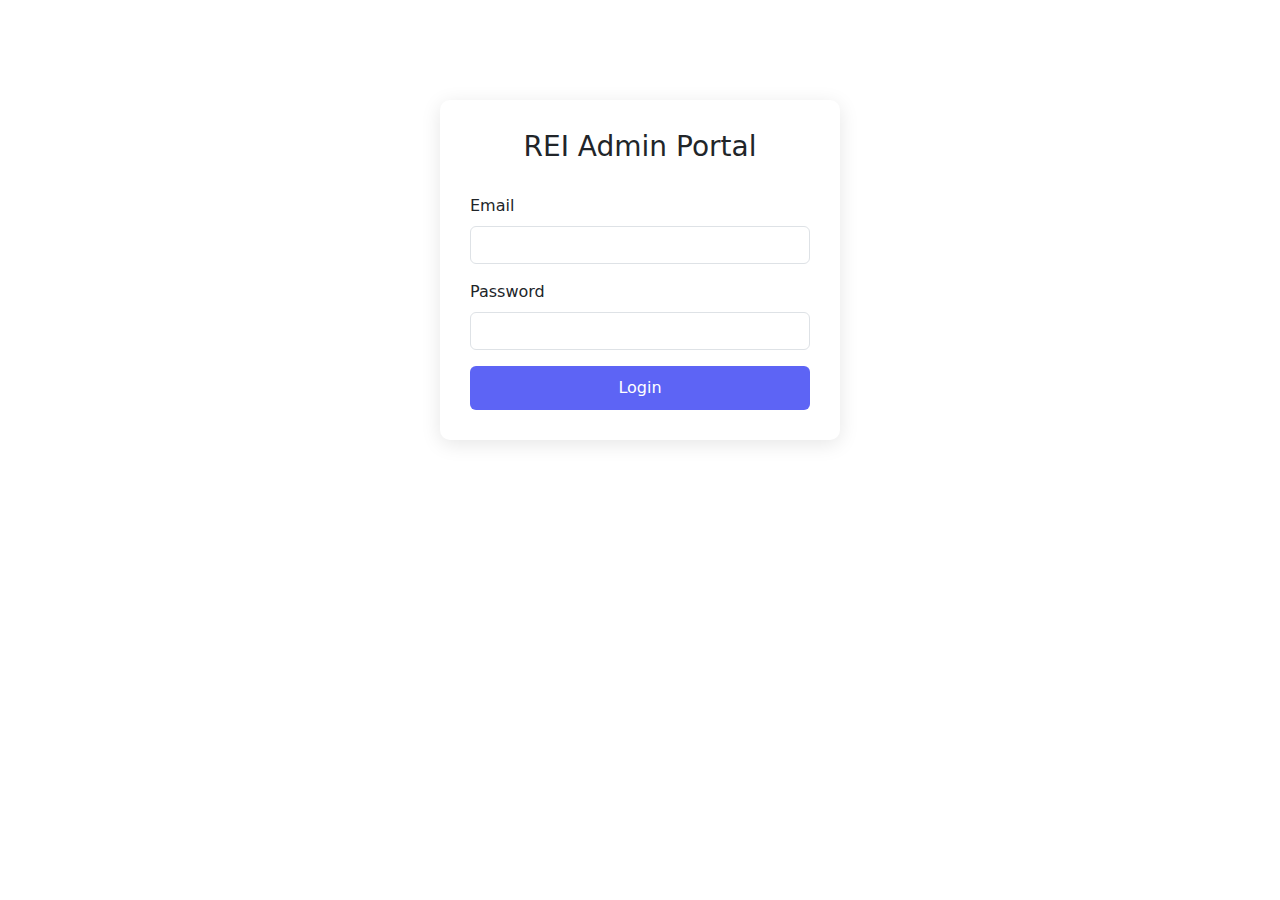
<file: admin-login.html>
<!DOCTYPE html>
<html lang="en">
<head>
  <meta charset="UTF-8">
  <meta name="viewport" content="width=device-width, initial-scale=1.0">
  <title>REI Consultancy | Admin Login</title>
  <link href="https://cdn.jsdelivr.net/npm/bootstrap@5.3.0/dist/css/bootstrap.min.css" rel="stylesheet">
  <style>
    :root {
      --primary-blue: #5D64F5;
    }
    .login-container {
      max-width: 400px;
      margin: 100px auto;
      padding: 30px;
      border-radius: 10px;
      box-shadow: 0 4px 20px rgba(0, 0, 0, 0.1);
    }
    .login-logo {
      text-align: center;
      margin-bottom: 30px;
    }
    .btn-login {
      background-color: var(--primary-blue);
      border: none;
      padding: 10px;
    }
  </style>
</head>
<body>
  <div class="container">
    <div class="login-container">
      <div class="login-logo">
        <h3>REI Admin Portal</h3>
      </div>
      <form id="loginForm">
        <div class="mb-3">
          <label for="email" class="form-label">Email</label>
          <input type="email" class="form-control" id="email" required>
        </div>
        <div class="mb-3">
          <label for="password" class="form-label">Password</label>
          <input type="password" class="form-control" id="password" required>
        </div>
        <button type="submit" class="btn btn-primary btn-login w-100">Login</button>
      </form>
    </div>
  </div>

  <script>
    document.getElementById('loginForm').addEventListener('submit', function(e) {
      e.preventDefault();
      
      const email = document.getElementById('email').value;
      const password = document.getElementById('password').value;
      
      // Hardcoded admin credentials for demo
      // In a real app, you would check against a database
      if (email === 'admin@rei.com' && password === 'admin123') {
        // Store login state in sessionStorage
        sessionStorage.setItem('isAdminAuthenticated', 'true');
        
        // Redirect to admin dashboard
        window.location.href = 'admin.html';
      } else {
        alert('Invalid credentials. Please try again.');
      }
    });
  </script>
</body>
</html>
</file>
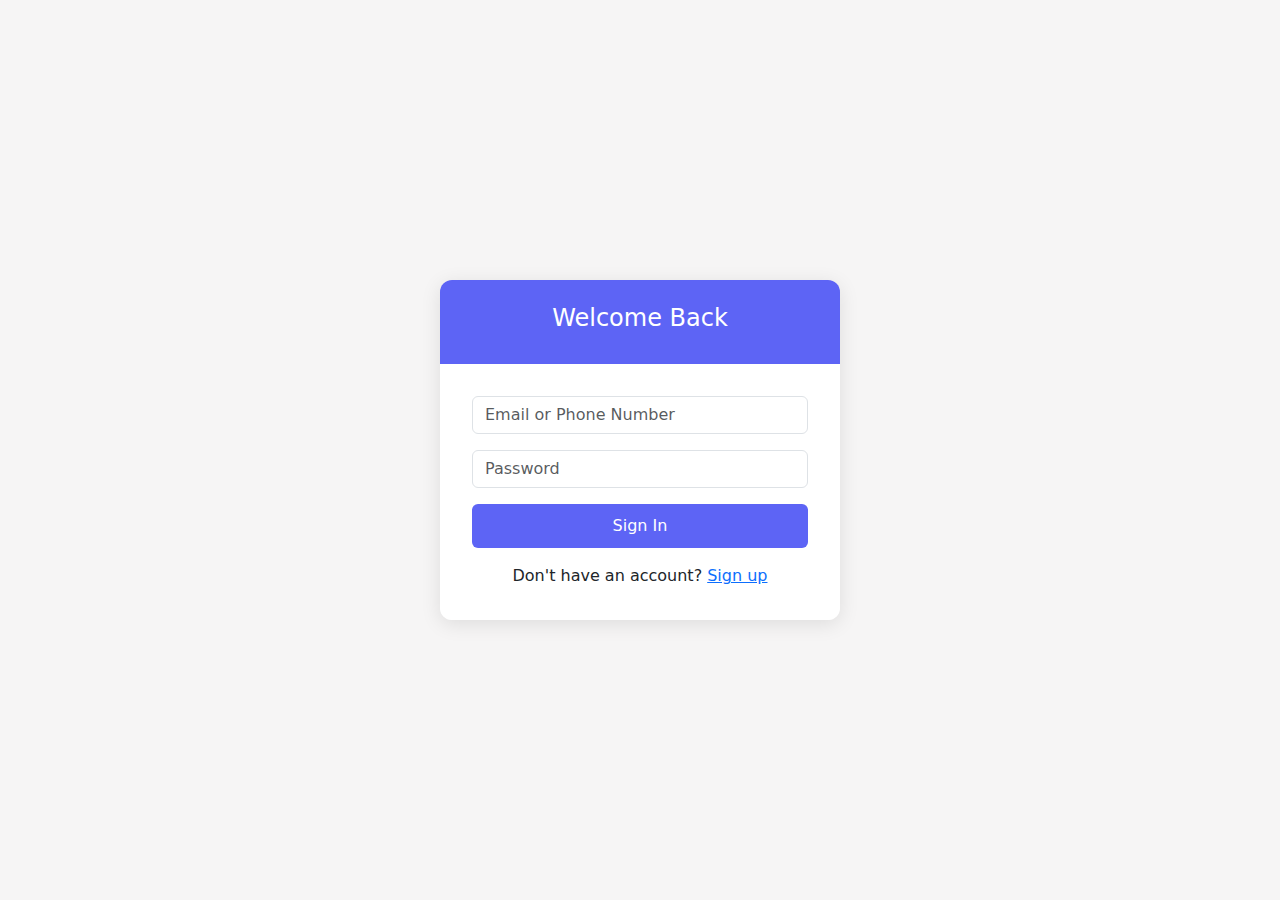
<file: login.html>
<!DOCTYPE html>
<html lang="en">
<head>
  <meta charset="UTF-8">
  <meta name="viewport" content="width=device-width, initial-scale=1.0">
  <title>REI - Login</title>
  <!-- Bootstrap CSS -->
  <link href="https://cdn.jsdelivr.net/npm/bootstrap@5.3.0/dist/css/bootstrap.min.css" rel="stylesheet">
  <style>
    body {
      background-color: #F6F5F5;
      display: flex;
      align-items: center;
      min-height: 100vh;
    }
    .auth-card {
      width: 100%;
      max-width: 400px;
      margin: 0 auto;
      border: none;
      border-radius: 12px;
      box-shadow: 0 4px 20px rgba(0,0,0,0.1);
    }
    .auth-header {
      background-color: #5D64F5;
      color: white;
      padding: 1.5rem;
      border-radius: 12px 12px 0 0;
      text-align: center;
    }
    .auth-body {
      padding: 2rem;
      background: white;
      border-radius: 0 0 12px 12px;
    }
    .btn-primary {
      background-color: #5D64F5;
      border: none;
      padding: 10px;
    }
  </style>
</head>
<body>
  <div class="container py-5">
    <div class="auth-card">
      <div class="auth-header">
        <h4>Welcome Back</h4>
      </div>
      <div class="auth-body">
        <form>
          <div class="mb-3">
            <input type="text" class="form-control" placeholder="Email or Phone Number" required>
          </div>
          <div class="mb-3">
            <input type="password" class="form-control" placeholder="Password" required>
          </div>
          <button type="submit" class="btn btn-primary w-100 mb-3">Sign In</button>
          <div class="text-center">
            <p class="mb-0">Don't have an account? <a href="register.html">Sign up</a></p>
          </div>
        </form>
      </div>
    </div>
  </div>
</body>
</html>
</file>
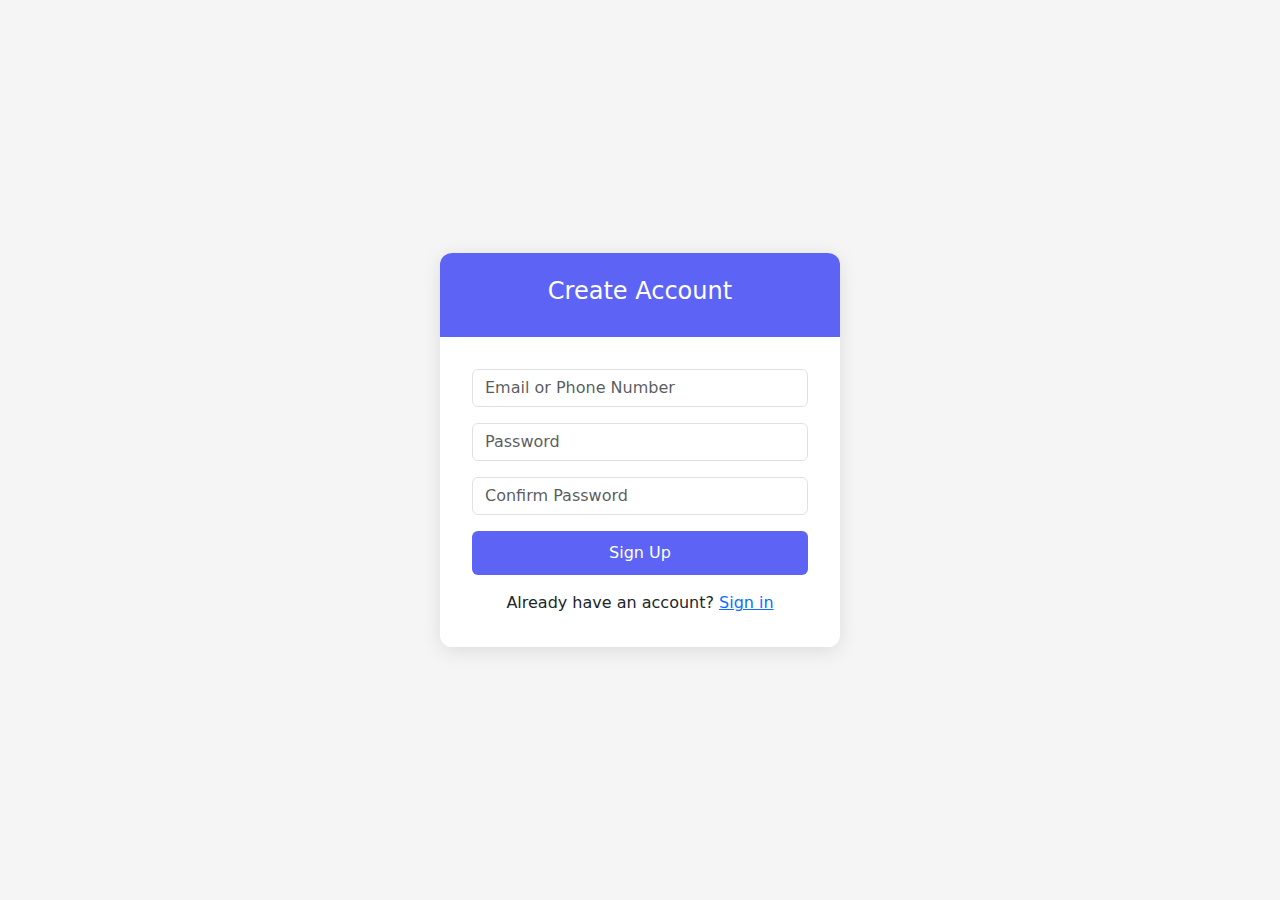
<file: register.html>
<!DOCTYPE html>
<html lang="en">
<head>
  <meta charset="UTF-8">
  <meta name="viewport" content="width=device-width, initial-scale=1.0">
  <title>REI - Register</title>
  <!-- Bootstrap CSS -->
  <link href="https://cdn.jsdelivr.net/npm/bootstrap@5.3.0/dist/css/bootstrap.min.css" rel="stylesheet">
  <style>
    body {
      background-color: #F6F5F5;
      display: flex;
      align-items: center;
      min-height: 100vh;
    }
    .auth-card {
      width: 100%;
      max-width: 400px;
      margin: 0 auto;
      border: none;
      border-radius: 12px;
      box-shadow: 0 4px 20px rgba(0,0,0,0.1);
    }
    .auth-header {
      background-color: #5D64F5;
      color: white;
      padding: 1.5rem;
      border-radius: 12px 12px 0 0;
      text-align: center;
    }
    .auth-body {
      padding: 2rem;
      background: white;
      border-radius: 0 0 12px 12px;
    }
    .btn-primary {
      background-color: #5D64F5;
      border: none;
      padding: 10px;
    }
  </style>
</head>
<body>
  <div class="container py-5">
    <div class="auth-card">
      <div class="auth-header">
        <h4>Create Account</h4>
      </div>
      <div class="auth-body">
        <form>
          <div class="mb-3">
            <input type="text" class="form-control" placeholder="Email or Phone Number" required>
          </div>
          <div class="mb-3">
            <input type="password" class="form-control" placeholder="Password" required>
          </div>
          <div class="mb-3">
            <input type="password" class="form-control" placeholder="Confirm Password" required>
          </div>
          <button type="submit" class="btn btn-primary w-100 mb-3">Sign Up</button>
          <div class="text-center">
            <p class="mb-0">Already have an account? <a href="login.html">Sign in</a></p>
          </div>
        </form>
      </div>
    </div>
  </div>
</body>
</html>
</file>
